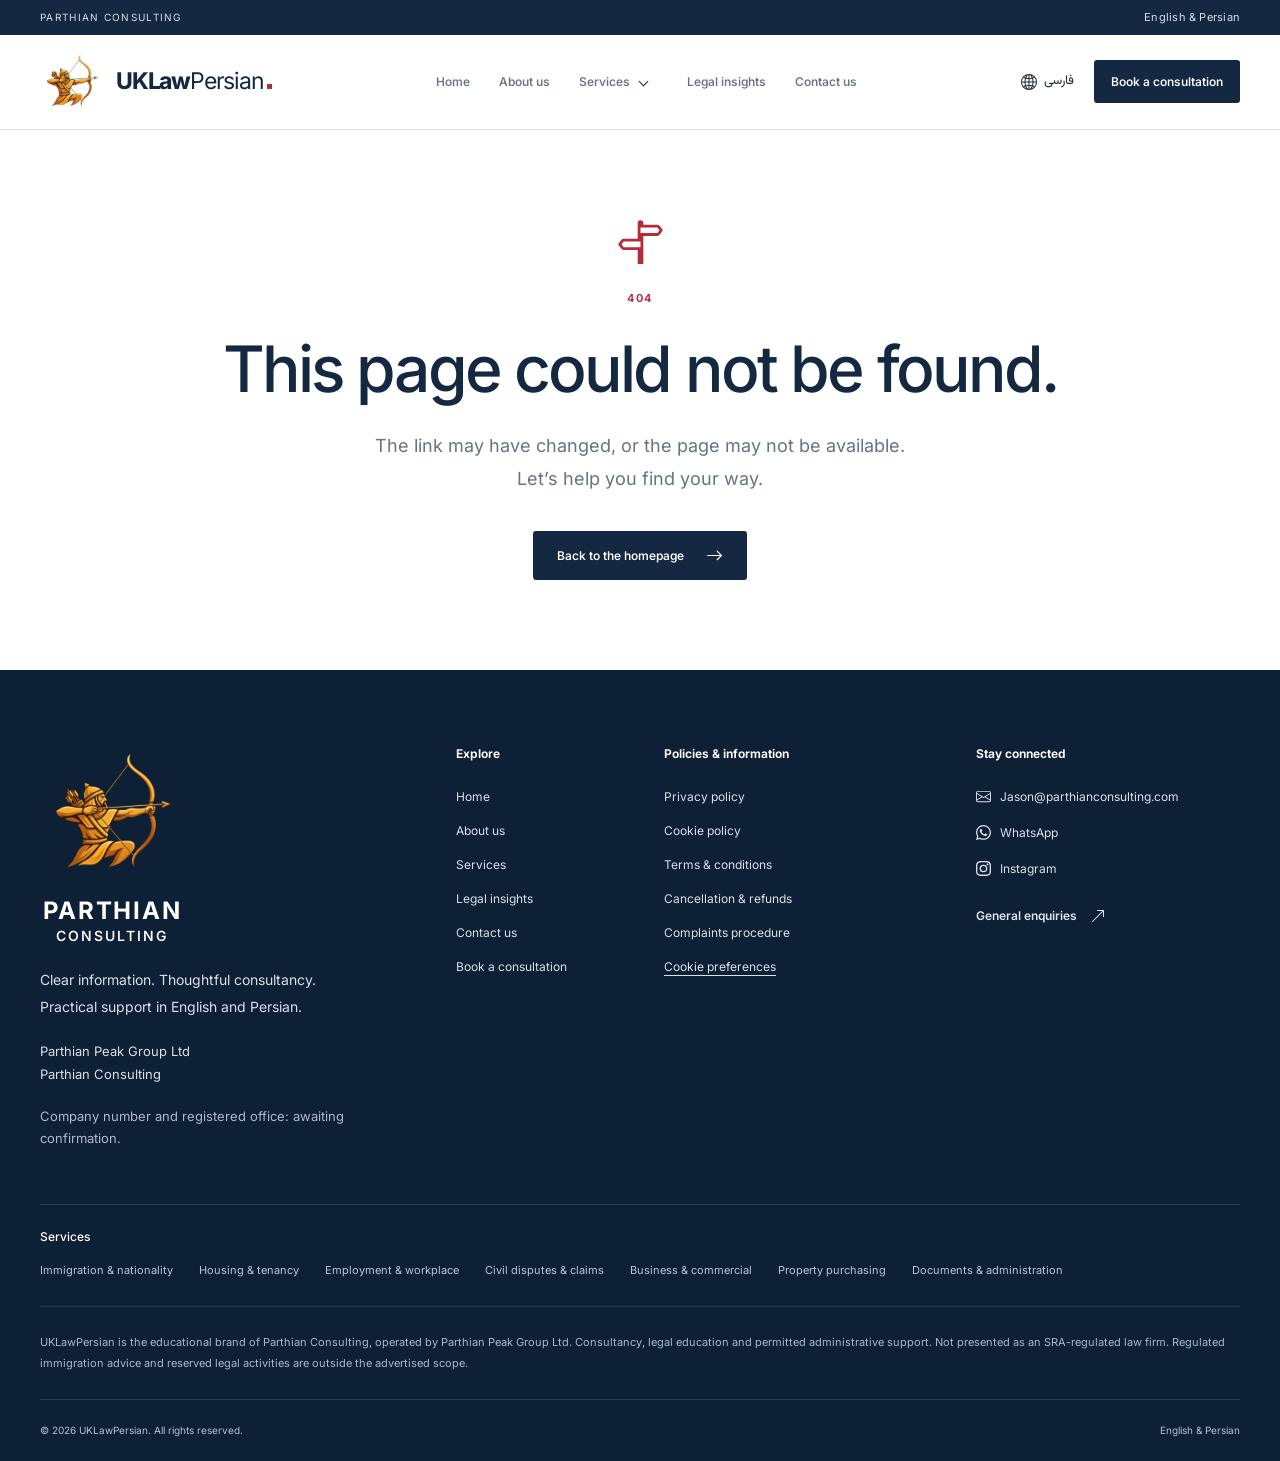
<file: pages/about.html>
<!doctype html>
<html lang="en" dir="ltr">
  <head>
    <meta charset="utf-8" />
    <meta name="viewport" content="width=device-width, initial-scale=1" />
    <meta name="theme-color" content="#142841" />
    <meta
      name="description"
      content="Clear information and thoughtful consultancy in English and Persian. UKLawPersian and Parthian Consulting, operated by Parthian Peak Group Ltd."
    />
    <meta name="robots" content="noindex, nofollow" />
    <meta name="robots" content="noindex, nofollow">
  <title>About us | UKLawPersian</title>
    <link rel="icon" type="image/png" sizes="64x64" href="/favicon.png" />
    <script src="/src/js/boot.js"></script>
    <link rel="stylesheet" href="/src/css/variables.css" />
    <link rel="stylesheet" href="/src/css/global.css" />
    <link rel="stylesheet" href="/src/css/layout.css" />
    <link rel="stylesheet" href="/src/css/components.css" />
    <link rel="stylesheet" href="/src/css/forms.css" />
    <link rel="stylesheet" href="/src/css/responsive.css" />
    <link rel="stylesheet" href="/src/css/rtl.css" />
    <script defer src="/src/js/page-loader.js"></script>
    <script type="module" src="/src/js/main.js"></script>
  </head>
  <body data-page="about">
    <a class="skip-link" href="#main-content" hidden>Skip to content</a>
    <header id="site-header"></header>
    <main id="main-content" tabindex="-1">
      <noscript>
        <section class="page-fallback">
          <h1>UKLawPersian</h1>
          <p>Please enable JavaScript to explore our services and consultation options.</p>
          <p lang="fa" dir="rtl">
            برای مشاهده خدمات و گزینه‌های مشاوره، لطفاً جاوااسکریپت مرورگر را فعال کنید.
          </p>
        </section>
      </noscript>
    </main>
    <footer id="site-footer" class="site-footer"></footer>
    <div id="cookie-root"></div>
  </body>
</html>
</file>
<file: src/css/variables.css>
@font-face {
  font-family: Inter;
  src: url('../assets/fonts/inter-latin.woff2') format('woff2');
  font-weight: 100 900;
  font-style: normal;
  font-display: swap;
}

@font-face {
  font-family: Vazirmatn;
  src: url('../assets/fonts/vazirmatn-arabic.woff2') format('woff2');
  font-weight: 100 900;
  font-style: normal;
  font-display: swap;
  unicode-range: U+0600-06FF,U+0750-077F,U+08A0-08FF,U+200C-200E,U+202A-202E,U+FB50-FDFF,U+FE70-FEFF;
}

@font-face {
  font-family: Vazirmatn;
  src: url('../assets/fonts/vazirmatn-latin.woff2') format('woff2');
  font-weight: 100 900;
  font-style: normal;
  font-display: swap;
  unicode-range: U+0000-00FF,U+0131,U+0152-0153,U+02BB-02BC,U+02C6,U+02DA,U+02DC,U+2000-206F,U+20AC,U+2122,U+2191,U+2193,U+2212,U+2215,U+FEFF,U+FFFD;
}

:root {
  --navy: #142841;
  --navy-deep: #0e2035;
  --navy-light: #263e59;
  --white: #fff;
  --accent: #b52c39;
  --soft: #f4f6f8;
  --text: #202a35;
  --muted: #677384;
  --border: #dde3e9;
  --warm: #f9f9f7;
  --font: Inter,Arial,sans-serif;
  --font-fa: Vazirmatn,Tahoma,sans-serif;
  --radius: 3px;
  --ease: 180ms ease;
  --motion-out: cubic-bezier(.2, .68, .25, 1);
  --section: 104px;
  --bs-body-color: var(--text);
  --bs-body-font-family: var(--font);
  --bs-border-color: var(--border);
}
</file>
<file: src/css/global.css>
* {
  box-sizing: border-box;
}

html {
  scroll-behavior: smooth;
  scroll-padding-top: 112px;
}

body {
  margin: 0;
  font-family: var(--font);
  color: var(--text);
  background: var(--white);
  font-size: 15px;
  line-height: 1.75;
  -webkit-font-smoothing: antialiased;
}

body.menu-open {
  overflow: hidden;
}

h1,h2,h3,h4 {
  font-family: inherit;
  color: var(--navy);
  font-weight: 500;
  line-height: 1.18;
  letter-spacing: -.045em;
  margin: 0 0 24px;
}

h1 {
  font-size: clamp(40px,5vw,64px);
}

h2 {
  font-size: clamp(30px,3.3vw,42px);
}

h3 {
  font-size: 22px;
  letter-spacing: -.025em;
  line-height: 1.4;
}

p {
  margin: 0 0 20px;
}

a {
  color: inherit;
  text-decoration: none;
}

a:hover {
  color: var(--accent);
}

button,input,select,textarea {
  font: inherit;
}

button,a,input,textarea,select,summary {
  -webkit-tap-highlight-color: transparent;
}

button {
  cursor: pointer;
}

button:disabled {
  cursor: not-allowed;
  opacity: .65;
}

img {
  max-width: 100%;
  height: auto;
  display: block;
}

svg {
  flex: none;
  vertical-align: middle;
}

button .icon,a .icon {
  pointer-events: none;
}

.icon {
  width: 20px;
  height: 20px;
  fill: currentColor;
  display: inline-block;
  flex-shrink: 0;
}

::selection {
  color: white;
  background: var(--navy);
}

:focus-visible {
  outline: 3px solid var(--accent);
  outline-offset: 5px;
  border-radius: 2px;
}

input:focus-visible,select:focus-visible,textarea:focus-visible {
  outline-offset: 2px;
}

a,button {
  touch-action: manipulation;
}

[hidden] {
  display: none!important;
}

.muted {
  color: var(--muted);
}

.small,small {
  font-size: 13px;
  line-height: 1.7;
}

.lead {
  font-size: 18px;
  line-height: 1.8;
  font-weight: 400;
  color: var(--muted);
}

.body-large {
  font-size: 18px;
  line-height: 1.9;
  color: var(--muted);
}

.eyebrow {
  color: var(--accent);
  font-size: 11px;
  letter-spacing: .15em;
  font-weight: 650;
  text-transform: uppercase;
  margin-bottom: 22px;
  line-height: 1.8;
}

.soft-section {
  background: var(--soft);
}

.stack {
  display: flex;
  flex-direction: column;
  gap: 24px;
}

.skip-link {
  position: fixed;
  top: -100px;
  inset-inline-start: 20px;
  z-index: 2000;
  padding: 12px 20px;
  background: var(--white);
  color: var(--navy);
  box-shadow: 0 0 0 2px var(--navy);
}

.skip-link:focus {
  top: 15px;
}

html[data-page-loading] body {
  background: var(--warm);
}

.page-fallback {
  padding: 60px 24px;
  max-width: 850px;
  margin: auto;
}

.visually-hidden:not(:focus):not(:active) {
  position: absolute!important;
  width: 1px!important;
  height: 1px!important;
  padding: 0!important;
  overflow: hidden!important;
  clip: rect(0,0,0,0)!important;
  white-space: nowrap!important;
  border: 0!important;
}
</file>
<file: src/css/layout.css>
.container {
  --container-gutter: 48px;
  --bs-gutter-x: var(--container-gutter);
  max-width: 1248px;
}

.row.g-5 {
  --bs-gutter-x: min(3rem, var(--container-gutter, 48px));
}

.section {
  padding-block: var(--section);
}

.narrow {
  max-width: 950px;
}

.reading-column {
  max-width: 780px;
}

.section-heading {
  display: flex;
  justify-content: space-between;
  align-items: flex-end;
  gap: 48px;
  margin-bottom: 44px;
}

.section-heading h2 {
  margin-bottom: 0;
}

.section-heading p:not(.eyebrow) {
  max-width: 360px;
  color: var(--muted);
  margin-bottom: 4px;
}

.section-heading h2 + p {
  margin-top: 20px;
  max-width: 500px;
}

.section-heading > .text-link {
  white-space: nowrap;
  margin-bottom: 6px;
}

.brand-strip {
  background: var(--navy);
  color: #d5dfe9;
  font-size: 10px;
  letter-spacing: 0.13em;
  line-height: 1.5;
}

.brand-strip > .container {
  display: flex;
  justify-content: space-between;
  align-items: center;
  padding-block: 9px;
}

.brand-strip span:last-child {
  letter-spacing: 0.02em;
  font-size: 11px;
}

.site-header {
  background: rgba(255, 255, 255, 0.98);
  border-bottom: 1px solid var(--border);
  position: sticky;
  top: 0;
  z-index: 100;
}

.header-inner {
  height: 94px;
  display: flex;
  align-items: center;
  justify-content: space-between;
  gap: 30px;
}

.brand {
  display: flex;
  align-items: center;
  gap: 12px;
  color: var(--navy);
}

.brand:hover {
  color: var(--navy);
}

.brand-emblem {
  width: 64px;
  height: 64px;
  flex-shrink: 0;
}

.wordmark {
  font-size: 23px;
  font-weight: 750;
  letter-spacing: -1.2px;
  line-height: 1.2;
  display: block;
  white-space: nowrap;
}

.wordmark > span:not(.brand-dot) {
  font-weight: 400;
}

.brand-dot {
  display: inline-block;
  width: 5px;
  height: 5px;
  background: var(--accent);
  margin-inline-start: 3px;
}

.desktop-nav {
  display: flex;
  align-items: center;
  gap: 29px;
}

.desktop-nav > a,
.desktop-nav .services-dropdown-row > a {
  font-size: 12px;
  font-weight: 550;
  position: relative;
  padding-block: 34px;
  color: var(--muted);
  white-space: nowrap;
}

.desktop-nav > a:after,
.desktop-nav .services-dropdown-row > a:after {
  content: "";
  position: absolute;
  bottom: 22px;
  inset-inline-start: 0;
  width: 0;
  height: 2px;
  background: var(--accent);
  transition: width var(--ease);
}

.desktop-nav :is(a:hover, a[aria-current]) {
  color: var(--navy);
}

.desktop-nav > a:is(:hover, [aria-current]):after,
.desktop-nav
  .services-dropdown:is(:hover, :focus-within)
  .services-dropdown-row
  > a:after,
.desktop-nav .services-dropdown-row > a[aria-current]:after {
  width: 20px;
}

.desktop-nav .services-dropdown {
  position: relative;
}

.services-dropdown-row {
  display: flex;
  align-items: center;
}

.services-toggle {
  display: grid;
  place-items: center;
  width: 28px;
  height: 44px;
  border: 0;
  background: transparent;
  color: var(--navy);
}

.services-toggle::after {
  content: "";
  width: 7px;
  height: 7px;
  border: solid currentColor;
  border-width: 0 1.5px 1.5px 0;
  transform: rotate(45deg);
  transition: transform var(--ease);
}

.services-toggle[aria-expanded="true"]::after {
  transform: rotate(225deg);
}

.service-links {
  list-style: none;
  padding: 8px;
  margin: 0;
}

.desktop-nav .service-links {
  position: absolute;
  inset-block-start: 100%;
  inset-inline-start: -12px;
  width: 280px;
  max-height: calc(100dvh - 130px);
  overflow-y: auto;
  background: var(--white);
  border: 1px solid var(--border);
  border-block-start: 2px solid var(--accent);
  border-radius: var(--radius);
  box-shadow: 0 12px 30px #14284120;
}

.service-links a {
  display: flex;
  align-items: center;
  gap: 12px;
  padding: 10px 12px;
  font-size: 14px;
  line-height: 1.5;
  color: var(--navy);
}

.service-links a:is(:hover, :focus-visible, [aria-current]) {
  background: var(--soft);
}

.service-links .icon {
  width: 17px;
  height: 17px;
  flex-shrink: 0;
  color: var(--accent);
}

.header-actions {
  display: flex;
  align-items: center;
  gap: 20px;
}

.header-booking {
  font-size: 12px !important;
  min-height: 43px !important;
  padding: 10px 16px !important;
}

.language-switch {
  display: inline-flex;
  align-items: center;
  justify-content: center;
  gap: 7px;
  font-size: 13px;
  min-height: 44px;
  min-width: 44px;
}

.language-switch[lang="fa"] {
  font-family: var(--font-fa);
}

.language-switch > .icon {
  width: 16px;
  height: 16px;
}

.mobile-menu-toggle {
  display: none !important;
}

.hero {
  padding-block: 52px 60px;
  background: var(--warm);
  overflow: hidden;
}

.hero-grid {
  display: grid;
  grid-template-columns: 1.15fr 1fr;
  gap: 60px;
  align-items: center;
}

.hero-copy {
  padding-block: 34px;
}

.hero-copy > .eyebrow {
  font-size: 10px;
  display: flex;
  align-items: center;
  gap: 13px;
  letter-spacing: 0.1em;
}

.accent-line {
  width: 25px;
  height: 2px;
  display: inline-block;
  background: var(--accent);
}

.hero h1 {
  font-size: clamp(44px, 4.5vw, 62px);
  line-height: 1.16;
  letter-spacing: -0.055em;
  margin-bottom: 28px;
}

.hero-intro {
  font-size: 17px;
  line-height: 1.9;
  max-width: 440px;
  color: var(--muted);
}

.hero-actions {
  display: flex;
  align-items: center;
  gap: 26px;
  flex-wrap: wrap;
  margin-top: 33px;
}

.hero-secondary {
  font-size: 12px;
  font-weight: 600;
  display: inline-flex;
  align-items: center;
  gap: 9px;
  min-height: 44px;
}

.hero-secondary .icon {
  width: 16px;
  height: 16px;
}

.hero-detail {
  display: flex;
  align-items: center;
  gap: 10px;
  color: var(--muted);
  font-size: 10px;
  margin-top: 36px;
}

.hero-detail > .icon {
  width: 16px;
  height: 16px;
  color: var(--navy);
}

.detail-divider {
  height: 13px;
  width: 1px;
  background: #bfc6ce;
  margin-inline: 4px;
}

.hero-visual {
  height: 525px;
  position: relative;
  margin-inline-start: 8px;
}

.hero-photo {
  width: 100%;
  height: 100%;
  object-fit: cover;
  object-position: 50% 50%;
  border-radius: 2px;
}

.hero-visual:after {
  content: "";
  position: absolute;
  inset: 0;
  background: linear-gradient(transparent 65%, rgba(14, 32, 53, 0.68));
  pointer-events: none;
}

.hero-photo-caption {
  position: absolute;
  bottom: 27px;
  inset-inline-start: 25px;
  z-index: 1;
  color: white;
  font-size: 11px;
  letter-spacing: 0.02em;
}

.hero-floating-card {
  position: absolute;
  inset-inline-start: -36px;
  bottom: 75px;
  display: flex;
  align-items: center;
  gap: 16px;
  background: white;
  z-index: 2;
  padding: 21px 22px;
  box-shadow: 0 8px 35px #10263b12;
  max-width: calc(100% + 14px);
  border-inline-start: 3px solid var(--accent);
}

.hero-floating-card strong {
  display: block;
  font-size: 12px;
  line-height: 1.5;
  font-weight: 650;
}

.hero-floating-card small {
  font-size: 10px;
  color: var(--muted);
  display: block;
  margin-top: 3px;
}

.hero-floating-card > .icon {
  width: 16px;
  height: 16px;
  margin-inline-start: 10px;
}

.floating-icon {
  background: var(--soft);
  color: var(--navy);
  height: 41px;
  width: 41px;
  display: grid;
  place-items: center;
}

.hero-decoration {
  position: absolute;
  width: 72px;
  height: 72px;
  border-top: 2px solid var(--accent);
  border-inline-end: 2px solid var(--accent);
  top: -13px;
  inset-inline-end: -13px;
  z-index: 2;
}

.assurance-strip {
  border-block: 1px solid var(--border);
}

.assurance-strip > .container {
  display: flex;
  align-items: center;
  justify-content: space-around;
  padding-block: 24px;
  gap: 24px;
}

.assurance-strip > .container > div {
  display: flex;
  align-items: center;
  gap: 12px;
  font-size: 12px;
  font-weight: 500;
  color: var(--navy);
}

.assurance-strip .icon {
  width: 18px;
  height: 18px;
  color: var(--muted);
}

.trust-section {
  padding-block: 94px;
}

.services-section {
  background: var(--soft);
}

.service-grid {
  display: grid;
  grid-template-columns: repeat(4, 1fr);
  gap: 1px;
  background: var(--border);
  border: 1px solid var(--border);
}

.service-grid .service-card {
  border: 0;
}

.service-overview {
  background: var(--navy);
  padding: 32px;
  display: flex;
  flex-direction: column;
  justify-content: center;
  color: white;
}

.service-overview .eyebrow {
  color: #d5dee7;
  margin-bottom: 20px;
  font-size: 10px;
}

.service-overview > p {
  font-size: 24px;
  line-height: 1.5;
  letter-spacing: -0.03em;
}

.service-overview .text-link {
  color: white;
  font-size: 12px;
  margin-top: auto;
}

.steps-row {
  margin-top: 36px;
}

.step {
  padding-inline-end: 28px;
  position: relative;
}

.step-number {
  font-size: 13px;
  font-weight: 500;
  color: var(--accent);
  display: block;
  margin-bottom: 24px;
  padding-bottom: 18px;
  border-bottom: 1px solid var(--border);
}

.step h3 {
  font-size: 17px;
  margin-bottom: 12px;
}

.step p {
  font-size: 13px;
  color: var(--muted);
  line-height: 1.9;
  margin-bottom: 0;
}

.pricing-section {
  background: var(--soft);
}

.pricing-intro > p:not(.eyebrow) {
  color: var(--muted);
  max-width: 290px;
}

.about-image {
  position: relative;
  max-height: 480px;
  overflow: hidden;
}

.about-image > img {
  width: 100%;
  height: 460px;
  object-fit: cover;
}

.about-image > span {
  position: absolute;
  bottom: 28px;
  inset-inline-start: 28px;
  background: var(--navy);
  color: white;
  font-size: 14px;
  letter-spacing: 0.19em;
  line-height: 1.7;
  padding: 23px;
}

.profile-note {
  display: flex;
  align-items: center;
  gap: 12px;
  font-size: 12px;
  color: var(--muted);
  border-block: 1px solid var(--border);
  padding-block: 18px;
  margin-block: 30px;
}

.insights-section {
  background: var(--warm);
}

.cta-section {
  padding-block: 10px 80px;
}

.cta-panel {
  padding: 64px 60px;
  background: var(--navy);
  display: flex;
  align-items: center;
  justify-content: space-between;
  gap: 40px;
  position: relative;
  border-inline-start: 4px solid var(--accent);
}

.cta-panel h2 {
  color: white;
  font-size: 36px;
}

.cta-panel .eyebrow {
  color: #c7d2df;
  font-size: 10px;
}

.cta-panel p:not(.eyebrow) {
  color: #c3cedb;
  font-size: 14px;
  max-width: 480px;
  margin-bottom: 0;
}

.cta-actions {
  display: flex;
  flex-direction: column;
  align-items: center;
  gap: 22px;
  flex-shrink: 0;
}

.cta-actions > a:last-child {
  color: #d8e1ea;
  font-size: 12px;
  display: flex;
  align-items: center;
  gap: 12px;
}

.cta-actions > a:last-child > .icon {
  width: 15px;
  height: 15px;
}

.site-footer:empty {
  padding: 0;
}

.site-footer {
  background: var(--navy-deep);
  color: #d9e0e9;
  padding-top: 72px;
}

.footer-brand {
  width: fit-content;
  flex-direction: column;
}

.footer-brand .brand-emblem {
  width: 144px;
  height: auto;
}

.footer-brand-name {
  color: var(--white);
  font-family: var(--font);
  font-size: 24px;
  font-weight: 700;
  line-height: 1.1;
  letter-spacing: .07em;
  text-align: center;
  text-transform: uppercase;
}

.footer-brand-name>span {
  display: block;
  margin-top: 4px;
  font-size: 14px;
  font-weight: 550;
  letter-spacing: .14em;
}

.footer-intro {
  font-size: 14px;
  max-width: 280px;
  margin-top: 24px;
  line-height: 1.9;
}

.footer-main h2 {
  font-size: 12px;
  color: white;
  font-weight: 650;
  letter-spacing: 0;
  margin-block: 5px 25px;
}

.footer-main ul {
  list-style: none;
  padding: 0;
  margin: 0;
}

.footer-main li {
  margin-bottom: 13px;
  font-size: 12px;
}

.footer-main a:hover {
  color: white;
  text-decoration: underline;
  text-underline-offset: 5px;
}

.footer-muted {
  color: #adbaca;
}

.footer-contact {
  display: flex;
  gap: 9px;
  align-items: center;
  font-size: 12px;
  margin-bottom: 15px;
  overflow-wrap: anywhere;
}

.footer-contact .icon {
  width: 15px;
  height: 15px;
}

.footer-disclosure {
  border-top: 1px solid #ffffff20;
  margin-top: 44px;
  padding-block: 25px;
  font-size: 11px;
  line-height: 1.9;
  color: #aab8c9;
}

.footer-bottom {
  border-top: 1px solid #ffffff20;
  display: flex;
  justify-content: space-between;
  gap: 20px;
  font-size: 10px;
  padding-block: 22px;
  color: #b6c3d3;
}

.footer-bottom p {
  margin: 0;
}

.footer-preferences {
  border: 0;
  padding: 0;
  background: none;
  color: inherit;
  text-align: start;
  text-decoration: underline;
  text-underline-offset: 4px;
}

.page-intro {
  padding-block: 78px 66px;
  background: var(--soft);
  border-bottom: 1px solid var(--border);
}

.page-intro h1 {
  max-width: 900px;
}

.page-intro .lead {
  max-width: 730px;
  margin-bottom: 0;
}

.page-intro .eyebrow {
  margin-bottom: 22px;
}

.page-intro p:last-child {
  margin-bottom: 0;
}

.article-intro {
  text-align: center;
}

.article-intro .lead {
  margin-inline: auto;
}

.article-intro h1 {
  font-size: clamp(38px, 4.5vw, 56px);
}

.article-cover {
  margin-top: 50px;
  max-width: 1100px;
}

.article-cover img {
  width: 100%;
  height: 460px;
  object-fit: cover;
}

.article-byline {
  display: flex;
  flex-wrap: wrap;
  justify-content: center;
  gap: 10px 24px;
  color: var(--muted);
  font-size: 12px;
  margin-top: 28px;
}

.prose-section {
  margin-block: 42px;
  scroll-margin-top: 120px;
}

.prose-section h2 {
  font-size: 27px;
  line-height: 1.4;
  letter-spacing: -0.025em;
}

.prose-section p {
  font-size: 16px;
  line-height: 1.95;
  color: #465367;
}

.article-disclaimer {
  border-inline-start: 3px solid var(--accent);
  padding: 20px 25px;
  background: var(--soft);
  font-size: 13px;
  line-height: 1.9;
  margin-top: 45px;
}

.policy-toc {
  position: sticky;
  top: 130px;
}

.policy-toc h2 {
  font-size: 17px;
  letter-spacing: 0;
}

.policy-toc a {
  display: block;
  font-size: 13px;
  padding-block: 12px;
  border-bottom: 1px solid var(--border);
}

.policy-contact {
  border-top: 1px solid var(--border);
  padding-top: 30px;
  font-size: 14px;
}

.instagram-page {
  background: var(--warm);
  padding-block: 60px 80px;
}

.instagram-page > .container {
  max-width: 980px;
}

.instagram-intro {
  text-align: center;
  max-width: 700px;
  margin: auto auto 44px;
}

.instagram-intro h1 {
  font-size: clamp(38px, 5vw, 54px);
}

.instagram-mark {
  display: grid;
  place-items: center;
  background: var(--navy);
  color: white;
  width: 55px;
  height: 55px;
  margin: 0 auto 25px;
  border-radius: 12px;
}

.instagram-mark .icon {
  width: 25px;
  height: 25px;
}

.instagram-trust {
  font-size: 13px;
  color: var(--muted);
  display: flex;
  align-items: center;
  justify-content: center;
  gap: 10px;
}

.instagram-contact {
  text-align: center;
  border-bottom: 1px solid var(--border);
  padding-block: 25px 45px;
}

.instagram-services,
.instagram-guides {
  padding-top: 50px;
}

.instagram-services h2,
.instagram-guides h2 {
  font-size: 26px;
}

.service-chips {
  display: flex;
  flex-wrap: wrap;
  gap: 10px;
}

.service-chips > a {
  border: 1px solid var(--border);
  background: white;
  display: flex;
  align-items: center;
  gap: 9px;
  padding: 11px 16px;
  font-size: 12px;
}

.service-chips .icon {
  width: 16px;
  height: 16px;
}

.guide-link {
  display: flex;
  justify-content: space-between;
  gap: 20px;
  padding-block: 22px;
  border-bottom: 1px solid var(--border);
  font-size: 15px;
}

.not-found {
  text-align: center;
  min-height: 60vh;
  display: grid;
  align-content: center;
  padding-block: 70px;
}

.not-found > .icon {
  width: 45px;
  height: 45px;
  color: var(--accent);
  margin: 0 auto 25px;
}

.not-found p {
  max-width: 570px;
  margin-inline: auto;
}

.not-found .button {
  margin-top: 16px;
}

.preview-note {
  border-bottom: 1px solid var(--border);
  text-align: center;
  font-size: 10px;
  color: var(--muted);
  padding: 7px 20px;
  background: var(--soft);
}

.site-footer .footer-contact.text-link {
  color: #dae4ef;
}

@media (prefers-reduced-motion: no-preference) {
  [data-ready] .hero-copy,
  [data-ready] .page-intro > .container,
  [data-ready] .instagram-intro,
  [data-ready] .not-found {
    animation: page-arrive 380ms var(--motion-out) both;
  }

  [data-ready] .hero-visual {
    animation: hero-arrive 500ms var(--motion-out) both;
  }

  .motion-reveal {
    animation: card-arrive 420ms var(--motion-out);
  }
}

@keyframes page-arrive {
  from {
    opacity: 0.64;
    transform: translateY(9px);
  }
  to {
    opacity: 1;
    transform: none;
  }
}

@keyframes hero-arrive {
  from {
    opacity: 0.62;
    transform: translateY(13px);
  }
  to {
    opacity: 1;
    transform: none;
  }
}

@keyframes card-arrive {
  from {
    opacity: 0.74;
    transform: translateY(8px);
  }
  to {
    opacity: 1;
    transform: none;
  }
}
</file>
<file: src/css/components.css>
.button,
.button-lines {
  --button-hover-delay: 0.25s;
}

.button {
  --fill-origin: 200%;
  --fill-height: 0.2em;
  --fill-delay: 0s;
  --sweep-delay: 0.3s;
  display: inline-flex;
  align-items: center;
  justify-content: center;
  gap: 22px;
  min-height: 49px;
  padding: 13px 23px;
  border: 1px solid transparent;
  border-radius: var(--radius);
  font-size: 12px;
  line-height: 1.5;
  font-weight: 550;
  text-decoration: none;
  background-image: linear-gradient(var(--accent) 0 0);
  background-repeat: no-repeat;
  background-size: 200% var(--fill-height);
  background-position: var(--fill-position, var(--fill-origin)) bottom;
  transition:
    background-position 0.3s ease var(--sweep-delay),
    background-size 0.3s ease var(--fill-delay),
    color 0.15s step-end var(--fill-delay),
    transform var(--ease);
}

.button .icon {
  width: 17px;
  height: 17px;
}

.button-primary {
  background-color: var(--navy);
  color: var(--white);
}

.button-primary:hover {
  color: var(--white);
}

.button-secondary {
  border-color: #cad2dc;
  background-color: transparent;
  color: var(--navy);
}

.button-light {
  background-color: var(--white);
  color: var(--navy);
}

.button-secondary:hover,
.button-light:hover {
  color: var(--navy);
}

.button:dir(rtl) {
  --fill-origin: -100%;
}

/* Sweep along the bottom edge first, then raise the fill. Reverse on exit. */
.button:focus-visible:not(:disabled) {
  --fill-position: 50%;
  --fill-height: 100%;
  --sweep-delay: 0s;
  --fill-delay: 0.3s;
}

.button:not(.button-lines):focus-visible:not(:disabled) {
  color: var(--white);
}

@media (hover: hover) {
  .button:hover:not(:disabled):not(:focus-visible) {
    --fill-position: 50%;
    --fill-height: 100%;
    --sweep-delay: var(--button-hover-delay);
    --fill-delay: calc(var(--sweep-delay) + 0.3s);
  }

  .button:not(.button-lines):hover:not(:disabled) {
    color: var(--white);
  }
}

.button-lines {
  --line-start: left;
  --line-end: right;
  position: relative;
  background-image: none;
}

.button-lines:dir(rtl) {
  --line-start: right;
  --line-end: left;
}

.button-lines::before,
.button-lines::after {
  content: "";
  position: absolute;
  inset-inline: 0;
  height: 2px;
  background: var(--accent);
  transform: scaleX(var(--line-scale, 0));
  transition: transform 0.4s ease-out var(--line-delay, 0s);
  pointer-events: none;
}

.button-lines::before {
  inset-block-start: 0;
  transform-origin: var(--line-start);
}

.button-lines::after {
  inset-block-end: 0;
  transform-origin: var(--line-end);
}

.button-lines:focus-visible {
  --line-scale: 1;
}

@media (hover: hover) {
  .button-lines:hover:not(:focus-visible) {
    --line-scale: 1;
    --line-delay: var(--button-hover-delay);
  }
}

.text-link {
  font-size: 12px;
  font-weight: 600;
  color: var(--navy);
  display: inline-flex;
  align-items: center;
  gap: 13px;
  line-height: 1.6;
  min-height: 44px;
}

.text-link .icon {
  width: 16px;
  height: 16px;
  transition: transform var(--ease);
}

.text-link:hover .icon {
  transform: translateX(3px);
}

.icon-button {
  display: inline-grid;
  place-items: center;
  width: 44px;
  height: 44px;
  background: none;
  border: 1px solid var(--border);
  color: var(--navy);
  border-radius: var(--radius);
}

.icon-button .icon {
  width: 23px;
  height: 23px;
}

.mobile-menu {
  --menu-entry-offset: 20px;
  position: fixed;
  inset: 0 0 0 auto;
  width: min(88vw, 390px);
  max-width: none;
  height: 100dvh;
  max-height: none;
  border: 0;
  padding: 28px;
  background: white;
  margin: 0;
  box-shadow: -10px 0 40px #14284120;
  color: var(--navy);
}

.mobile-menu[open] {
  display: flex;
  flex-direction: column;
  animation: menu-enter 240ms var(--motion-out);
}

.mobile-menu::backdrop {
  background: #0e20358c;
}

.mobile-menu-top {
  display: flex;
  align-items: center;
  justify-content: space-between;
  gap: 20px;
  margin-bottom: 42px;
}

.mobile-menu nav {
  display: flex;
  flex-direction: column;
}

.mobile-menu nav > a,
.mobile-menu .services-dropdown-row {
  padding-block: 17px;
  border-bottom: 1px solid var(--border);
  font-size: 18px;
  display: flex;
  justify-content: space-between;
  align-items: center;
  gap: 20px;
}

.mobile-menu .services-dropdown-row {
  padding-block: 0;
}

.mobile-menu .services-dropdown-row > a {
  flex: 1;
  padding-block: 17px;
}

.mobile-menu .services-toggle {
  width: 44px;
}

.mobile-menu .service-links {
  border-bottom: 1px solid var(--border);
}

.mobile-menu nav > a .icon {
  width: 17px;
  height: 17px;
}

.mobile-menu-bottom {
  display: flex;
  flex-direction: column;
  gap: 15px;
  margin-top: 30px;
}

.mobile-menu-bottom .language-switch {
  align-self: flex-start;
}

.mobile-menu > .small {
  margin-top: auto;
  padding-top: 25px;
}

.service-card {
  display: flex;
  flex-direction: column;
  position: relative;
  border: 1px solid var(--border);
  background: white;
  padding: 30px;
  min-height: 290px;
  height: 100%;
  transition:
    background var(--ease),
    box-shadow var(--ease);
  color: var(--navy);
}

.service-card:hover {
  background: #fafdff;
  color: var(--navy);
  box-shadow: inset 0 3px var(--accent);
}

.service-card-top {
  position: relative;
  margin-bottom: 24px;
}

.service-card-photo {
  display: block;
  width: 100%;
  height: auto;
  aspect-ratio: 16 / 9;
  object-fit: cover;
}

.service-icon {
  position: absolute;
  inset-inline-start: 0;
  bottom: 0;
  padding: 8px;
  background: white;
  color: var(--navy);
  display: flex;
}

.service-icon .icon {
  width: 25px;
  height: 25px;
  stroke-width: 0;
}

.service-number {
  font-size: 10px;
  letter-spacing: 0.08em;
  color: #8b96a5;
}

.service-card h3 {
  font-size: 18px;
  line-height: 1.45;
  margin-bottom: 13px;
  max-width: 220px;
}

.service-card p {
  font-size: 12px;
  line-height: 1.85;
  color: var(--muted);
  margin-bottom: 28px;
}

.card-arrow {
  margin-top: auto;
  display: flex;
  justify-content: flex-end;
}

.card-arrow > .icon {
  width: 18px;
  height: 18px;
  color: var(--navy);
}

.price-card {
  padding: 33px;
  background: white;
  border: 1px solid var(--border);
  height: 100%;
  border-radius: var(--radius);
}

.price-card-top {
  display: flex;
  align-items: center;
  margin-bottom: 26px;
  gap: 12px;
}

.price-card-top .small {
  color: var(--muted);
  font-size: 11px;
}

.icon-box {
  width: 44px;
  height: 44px;
  display: inline-grid;
  place-items: center;
  background: var(--soft);
  color: var(--navy);
  flex-shrink: 0;
}

.price-card h3 {
  font-size: 19px;
  margin-bottom: 20px;
}

.price {
  font-size: 56px;
  line-height: 1.1;
  color: var(--navy);
  letter-spacing: -0.07em;
  font-weight: 500;
  margin-bottom: 24px;
  text-align: start;
  direction: ltr;
  display: block;
  width: fit-content;
}

article.price-card {
  display: flex;
  flex-direction: column;
  text-align: start;
}

article.price-card > .price {
  display: inline-flex;
  align-items: baseline;
  align-self: flex-start;
  gap: 3px;
}

.price > span {
  font-size: 32px;
  letter-spacing: normal;
  font-weight: 400;
}

.price-card > p {
  font-size: 13px;
  color: var(--muted);
  line-height: 1.85;
}

.price-card > .check-list {
  margin-block: 8px 24px;
}

.price-card > .check-list > li:last-child {
  margin-bottom: 0;
}

.price-card > .check-list .icon {
  flex-shrink: 0;
}

.price-card > .button {
  width: 100%;
  margin-top: auto;
}

.price-card-featured {
  background: var(--navy);
  border-color: var(--navy);
  color: white;
}

.price-card-featured h3,
.price-card-featured .price {
  color: white;
}

.price-card-featured .icon-box {
  background: #ffffff12;
  color: white;
}

.price-card-featured > p,
.price-card-featured .price-card-top .small {
  color: #c4d0df;
}

.check-list {
  padding: 0;
  margin: 22px 0 0;
  list-style: none;
}

.check-list > li {
  display: flex;
  align-items: flex-start;
  gap: 10px;
  margin-bottom: 11px;
  font-size: 12px;
  line-height: 1.8;
}

.check-list .icon {
  width: 17px;
  height: 17px;
  margin-top: 2px;
}

.pricing-footnote {
  font-size: 10px;
  color: var(--muted);
  display: flex;
  gap: 8px;
  margin: 20px 0 0;
  line-height: 1.9;
}

.pricing-footnote > .icon {
  width: 14px;
  height: 14px;
  margin-top: 2px;
}

.article-card {
  height: 100%;
  display: flex;
  flex-direction: column;
}

.article-image-link {
  display: block;
  overflow: hidden;
  background: var(--soft);
}

.article-image-link > img {
  width: 100%;
  height: 228px;
  object-fit: cover;
  transition: transform 350ms ease;
}

.article-card:hover img {
  transform: scale(1.025);
}

.article-card-body {
  padding-top: 21px;
  display: flex;
  flex-direction: column;
  flex: 1;
}

.article-meta {
  display: flex;
  justify-content: space-between;
  gap: 10px;
  color: var(--muted);
  font-size: 9px;
  margin-bottom: 14px;
}

.article-meta > span {
  color: var(--accent);
  font-weight: 600;
}

.article-card h3 {
  font-size: 21px;
  line-height: 1.4;
  margin-bottom: 12px;
}

.article-card-body > p {
  font-size: 13px;
  line-height: 1.8;
  color: var(--muted);
  margin-bottom: 17px;
}

.article-card .text-link {
  align-self: flex-start;
  margin-top: auto;
}

.draft-label {
  font-size: 10px;
  color: var(--muted);
  margin-bottom: 11px;
  display: block;
}

.faq-item {
  border-bottom: 1px solid var(--border);
  padding-block: 0;
}

.faq-item:first-child {
  border-top: 1px solid var(--border);
}

.faq-item > summary {
  list-style: none;
  display: flex;
  justify-content: space-between;
  align-items: center;
  gap: 25px;
  cursor: pointer;
  color: var(--navy);
  font-size: 14px;
  font-weight: 550;
  min-height: 76px;
  padding-block: 20px;
}

.faq-item > summary::-webkit-details-marker {
  display: none;
}

.faq-item > summary .icon {
  width: 16px;
  height: 16px;
  transition: transform var(--ease);
}

.faq-item[open] > summary .icon {
  transform: rotate(45deg);
}

.faq-answer {
  padding-bottom: 22px;
  padding-inline-end: 45px;
  color: var(--muted);
  font-size: 14px;
  line-height: 1.9;
}

.faq-answer > p {
  margin-bottom: 0;
}

.card {
  border: 1px solid var(--border);
  border-radius: var(--radius);
  padding: 32px;
  color: var(--text);
  background: white;
}

.notice {
  background: var(--soft);
  border-inline-start: 2px solid #bcc9d7;
  padding: 20px 22px;
  font-size: 13px;
  line-height: 1.9;
  margin-block: 20px;
  color: #4a5a6b;
}

.notice > svg {
  float: inline-start;
  margin-inline-end: 12px;
  margin-top: 4px;
}

.notice p {
  margin-bottom: 0;
}

.notice strong {
  color: var(--navy);
  font-weight: 600;
}

.notice h2 {
  font-size: 18px;
  margin-bottom: 12px;
  letter-spacing: -0.01em;
}

.about-portrait {
  display: block;
  width: min(100%, 380px);
  height: auto;
  margin-inline: auto;
  border-radius: 8px;
}

.value-card {
  padding: 30px 25px;
  background: white;
  height: 100%;
  border: 1px solid var(--border);
}

.value-card .icon-box {
  margin-bottom: 27px;
}

.value-card h3 {
  font-size: 21px;
}

.value-card p {
  font-size: 14px;
  color: var(--muted);
}

.breadcrumb-link {
  margin-bottom: 26px;
  color: var(--muted);
}

.large-service-icon {
  display: block;
  color: var(--navy);
  margin-bottom: 23px;
}

.large-service-icon .icon {
  width: 38px;
  height: 38px;
}

.topic-list {
  list-style: none;
  padding: 0;
  margin-top: 30px;
}

.topic-list li {
  display: flex;
  gap: 15px;
  align-items: flex-start;
  border-bottom: 1px solid var(--border);
  padding-block: 18px;
  color: #4d5b6c;
}

.topic-list .icon {
  margin-top: 3px;
  color: var(--accent);
}

.process-list {
  padding-inline-start: 26px;
  color: #4d5b6c;
}

.process-list li {
  padding-inline-start: 9px;
  padding-block: 10px;
}

.process-list li::marker {
  color: var(--accent);
  font-weight: 600;
}

.scope-panel {
  position: sticky;
  top: 130px;
  padding: 33px;
  background: var(--soft);
  border-top: 3px solid var(--navy);
}

.scope-panel .icon-box {
  margin-bottom: 22px;
  background: white;
}

.scope-panel h2 {
  font-size: 24px;
}

.scope-panel p {
  font-size: 14px;
  line-height: 1.9;
  color: #526175;
}

.scope-panel .button {
  width: 100%;
  margin-top: 10px;
}

.scope-panel .text-link {
  margin-top: 14px;
}

.empty-state {
  text-align: center;
  padding: 70px 24px;
  background: var(--soft);
  font-size: 16px;
  color: var(--muted);
}

.cookie-banner {
  position: fixed;
  bottom: 0;
  inset-inline: 0;
  z-index: 500;
  background: white;
  border-top: 1px solid var(--border);
  box-shadow: 0 -8px 40px #14284118;
  padding-block: 24px;
  max-height: 75dvh;
  overflow: auto;
}

.cookie-banner > .container {
  display: flex;
  align-items: center;
  gap: 30px;
  justify-content: space-between;
}

.cookie-copy {
  max-width: 640px;
}

.cookie-copy h2 {
  font-size: 20px;
  letter-spacing: -0.02em;
  margin-bottom: 10px;
}

.cookie-copy p {
  font-size: 12px;
  line-height: 1.8;
  margin: 0;
}

.cookie-copy a {
  text-decoration: underline;
  text-underline-offset: 3px;
}

.cookie-actions {
  display: flex;
  gap: 12px;
  flex-shrink: 0;
}

.cookie-actions .button {
  font-size: 11px;
  padding: 13px 16px;
}

.testimonial-card {
  border-inline-start: 3px solid var(--accent);
  padding: 25px;
  background: var(--soft);
}

@keyframes menu-enter {
  from {
    opacity: 0;
    transform: translateX(var(--menu-entry-offset));
  }
  to {
    opacity: 1;
    transform: none;
  }
}

.footer-services {
  border-top: 1px solid #ffffff20;
  padding-top: 25px;
  margin-top: 35px;
}

.footer-services h2 {
  color: white;
  font-size: 12px;
  letter-spacing: 0;
  margin-bottom: 15px;
}

.footer-services > div {
  display: flex;
  flex-wrap: wrap;
  gap: 10px 26px;
}

.footer-services a {
  font-size: 11px;
  color: #bac7d7;
  line-height: 2;
}

.footer-services a:hover {
  color: white;
  text-decoration: underline;
}

.footer-services + .footer-disclosure {
  margin-top: 25px;
}

.page-loader {
  position: fixed;
  inset: 0;
  z-index: 1100;
  display: grid;
  place-items: center;
  padding: 24px;
  background: var(--warm);
  color: var(--navy);
  pointer-events: none;
}

.page-loader-content {
  display: grid;
  justify-items: center;
  gap: 16px;
  text-align: center;
}

.page-loader-content img {
  width: 60px;
  height: 60px;
}

.page-loader-content p {
  margin: 0;
  font-size: 14px;
  font-weight: 550;
}

.page-loader-progress {
  --progress-direction: 1;
  width: 112px;
  height: 3px;
  overflow: hidden;
  border-radius: 999px;
  background: var(--border);
}

.page-loader-progress::before {
  content: "";
  display: block;
  width: 44%;
  height: 100%;
  border-radius: inherit;
  background: linear-gradient(to right, #8b602f, #ca9e62);
}

@media (prefers-reduced-motion: no-preference) {
  .page-loader:not([hidden]) .page-loader-content {
    animation: loader-mark-in 280ms var(--motion-out) both;
  }

  .page-loader:not([hidden]) .page-loader-progress::before {
    animation: loader-sweep 1150ms ease-in-out infinite;
  }

  .service-card {
    transition:
      background var(--ease),
      box-shadow var(--ease),
      translate var(--ease);
  }

  .service-card .service-icon .icon {
    transition: transform var(--ease);
  }

  .service-card:focus-visible .service-icon .icon {
    transform: translateY(-3px);
  }

  .button:not(:disabled):active {
    transform: translateY(0) scale(0.98);
  }

  .faq-item[open] > .faq-answer {
    animation: page-arrive 220ms var(--motion-out);
  }
}

@media (hover: hover) and (pointer: fine) and (prefers-reduced-motion: no-preference) {
  .service-card:hover {
    translate: 0 -3px;
  }

  .service-card:hover .service-icon .icon {
    transform: translateY(-3px);
  }
}

@keyframes loader-mark-in {
  from {
    opacity: 0.5;
    transform: translateY(7px) scale(0.97);
  }
  to {
    opacity: 1;
    transform: none;
  }
}

@keyframes loader-sweep {
  from {
    transform: translateX(calc(-105% * var(--progress-direction)));
  }
  to {
    transform: translateX(calc(232% * var(--progress-direction)));
  }
}

@media print {
  .page-loader {
    display: none;
  }
}
</file>
<file: src/css/forms.css>
label {
  display: block;
  font-size: 13px;
  color: var(--navy);
  font-weight: 550;
  margin-bottom: 9px;
}

input:not([type="checkbox"]),
select,
textarea {
  width: 100%;
  border: 1px solid #c8d0da;
  border-radius: 2px;
  padding: 12px 14px;
  min-height: 49px;
  color: var(--text);
  background: white;
  transition: border-color var(--ease);
  font-size: 14px;
}

textarea {
  resize: vertical;
  min-height: 150px;
}

input::placeholder,
textarea::placeholder {
  color: #7c8796;
  opacity: 1;
}

input:hover,
select:hover,
textarea:hover {
  border-color: #8c9aaa;
}

input[type="checkbox"] {
  accent-color: var(--navy);
  width: 19px;
  height: 19px;
  min-width: 19px;
  margin-top: 3px;
}

fieldset {
  padding: 0;
  border: 0;
}

.form-grid {
  display: grid;
  grid-template-columns: 1fr 1fr;
  gap: 0 22px;
}

.field {
  margin-bottom: 22px;
}

.field-error {
  color: #a12532;
  font-size: 12px;
  margin: 7px 0 0;
  line-height: 1.7;
}

.field-error:empty {
  display: none;
}

.field-hint {
  font-size: 11px;
  color: var(--muted);
  margin: 9px 0 0;
  line-height: 1.8;
}

[aria-invalid="true"] {
  border-color: var(--accent) !important;
}

.checkbox-field {
  display: flex;
  gap: 12px;
  align-items: flex-start;
  margin-block: 24px;
}

.checkbox-field > label {
  font-size: 12px;
  font-weight: 400;
  line-height: 1.9;
  margin: 0;
}

.checkbox-field a {
  text-decoration: underline;
  text-underline-offset: 3px;
}

.form-honeypot {
  position: absolute;
  inset-inline-start: -10000px;
  width: 1px;
  height: 1px;
  overflow: hidden;
}

.form-status {
  font-size: 13px;
  padding: 17px 20px;
  background: var(--soft);
  margin-top: 22px;
  border-inline-start: 3px solid var(--navy);
}

.form-status[data-state="error"] {
  border-color: var(--accent);
  color: #8b2430;
  background: #fcf5f5;
}

.form-status[data-state="success"] {
  color: #246141;
  border-color: #246141;
  background: #f2f8f4;
}

.contact-form-card > h2 {
  font-size: 29px;
}

.contact-form-card > p.muted {
  font-size: 12px;
}

.contact-form-card > form {
  margin-block: 28px;
}

.contact-form-card form button {
  min-width: 180px;
  margin-top: 7px;
}

.contact-details {
  padding-inline-start: 25px;
}

.contact-method {
  display: flex;
  gap: 16px;
  align-items: flex-start;
}

.contact-method > .icon {
  width: 22px;
  height: 22px;
  color: var(--navy);
  margin-top: 5px;
}

.contact-method h3 {
  font-size: 16px;
  margin-bottom: 7px;
}

.contact-method p {
  font-size: 13px;
}

.contact-method a {
  font-size: 15px;
  overflow-wrap: anywhere;
}

.contact-booking {
  background: var(--soft);
}

.contact-booking > .icon-box {
  background: white;
  margin-bottom: 22px;
}

.contact-booking > h2 {
  font-size: 25px;
}

.contact-booking > p {
  font-size: 14px;
  color: var(--muted);
}

.booking-selector {
  gap: 20px;
}

.booking-option {
  text-align: start;
  display: grid;
  grid-template-columns: 1fr auto;
  gap: 9px 20px;
  width: 100%;
  padding: 25px 28px;
  transition:
    border-color var(--ease),
    background var(--ease);
  height: auto;
}

.booking-option > .icon-box {
  grid-column: 1;
  grid-row: 1;
  background: var(--soft);
  margin-bottom: 14px;
}

.booking-option > .price {
  grid-column: 2;
  grid-row: 1 / span 2;
  margin: 0;
  font-size: 42px;
  align-self: start;
}

.booking-option-title {
  grid-column: 1;
  grid-row: 2;
  font-size: 19px;
  font-weight: 500;
  letter-spacing: -0.02em;
  color: var(--navy);
  line-height: 1.5;
}

.booking-option > span.muted {
  font-size: 12px;
  grid-column: 1 / -1;
}

.booking-option
  > span:not(
    .icon-box,
    .price,
    .booking-option-title,
    .muted,
    .booking-option-action
  ) {
  font-size: 13px;
  color: var(--muted);
  grid-column: 1/-1;
}

.booking-option-action {
  grid-column: 1/-1;
  margin-top: 4px;
  min-height: 30px;
}

.booking-option[aria-pressed="true"] {
  border: 2px solid var(--navy);
  padding: 24px 27px;
  background: #f5f7fa;
}

.booking-option[aria-pressed="true"] > .icon-box {
  background: white;
}

.booking-assurances {
  display: flex;
  gap: 20px;
  font-size: 11px;
  color: var(--muted);
  margin-block: 24px;
}

.booking-assurances > span {
  display: flex;
  gap: 8px;
  align-items: center;
}

.booking-assurances .icon {
  width: 16px;
  height: 16px;
}

.booking-detail {
  padding: 32px 35px;
  position: sticky;
  top: 120px;
}

.booking-detail h2 {
  font-size: 28px;
}

.booking-detail h3 {
  font-size: 16px;
  margin-block: 23px 0;
}

.booking-detail > p {
  font-size: 14px;
  color: var(--muted);
}

.booking-detail form .button {
  width: 100%;
  margin-bottom: 14px;
}

.booking-detail .small {
  font-size: 11px;
}

.booking-detail .check-list {
  margin-top: 15px;
}

.video-notice,.written-guide {
  width: min(30rem, calc(100% - 2rem));
  max-height: calc(100dvh - 2rem);
  margin: auto;
  padding: clamp(20px, 5vw, 36px);
  border: 1px solid var(--border);
  border-radius: var(--radius);
  color: var(--navy);
  background: var(--white);
}

.video-notice::backdrop,.written-guide::backdrop {
  background: #0e2035a6;
}

.written-guide {
  width: min(52rem, calc(100% - 2rem));
  overflow-y: auto;
  overscroll-behavior: contain;
}

.guide-methods {
  display: flex;
  flex-wrap: wrap;
  gap: 8px;
  margin-block: 18px;
}

.guide-methods button {
  display: inline-flex;
  align-items: center;
  gap: 8px;
  min-height: 44px;
  padding: 8px 14px;
  border: 1px solid var(--border);
  border-radius: var(--radius);
  background: var(--white);
  color: var(--navy);
}

.guide-methods button[aria-pressed="true"] {
  background: var(--navy);
  border-color: var(--navy);
  color: var(--white);
}

.written-guide img {
  display: block;
  width: min(92%, 30rem);
  height: auto;
  margin-inline: auto;
  margin-block-end: 20px;
}

.video-notice h2 {
  display: flex;
  align-items: center;
  gap: 0.4em;
}

.video-notice h2 .icon {
  width: 0.85em;
  height: 0.85em;
  flex: none;
  color: var(--accent);
}

#video-notice-message strong {
  color: var(--accent);
  font-size: 1.2em;
  font-weight: 700;
}

.video-notice dl {
  padding: 16px;
  background: var(--soft);
  font-size: 14px;
}

.video-notice dd {
  margin: 0;
  overflow-wrap: anywhere;
}

.video-notice dt:not(:first-child) {
  margin-top: 10px;
}

.video-notice-actions {
  display: flex;
  flex-wrap: wrap;
  justify-content: space-between;
  gap: 10px;
}

.document-note {
  display: flex;
  gap: 23px;
  border-block: 1px solid var(--border);
  margin-top: 60px;
  padding-block: 32px;
  align-items: flex-start;
}

.document-note h2 {
  font-size: 23px;
  margin-bottom: 14px;
}

.document-note p {
  color: var(--muted);
  font-size: 14px;
  max-width: 900px;
  margin: 0;
}

.insights-filters {
  display: flex;
  align-items: flex-start;
  gap: 24px;
  margin-bottom: 50px;
  padding-bottom: 28px;
  border-bottom: 1px solid var(--border);
}

.search-field {
  flex: 1;
}

.search-field > div {
  position: relative;
}

.search-field .icon {
  position: absolute;
  inset-inline-start: 15px;
  top: 15px;
  width: 18px;
  height: 18px;
  color: var(--muted);
}

.search-field input {
  padding-inline-start: 44px;
}

.category-field {
  width: 290px;
}
</file>
<file: src/css/responsive.css>
@media(min-width:1400px) {
  .hero-grid {
    gap: 82px;
  }
  .hero-visual {
    height: 550px;
  }
  .hero {
    padding-block: 56px 65px;
  }
}

@media(max-width:1199.98px) {
  .desktop-nav {
    display: none;
  }
  .mobile-menu-toggle {
    display: inline-grid!important;
  }
  .header-inner {
    height: 84px;
  }
  .hero-grid {
    gap: 40px;
  }
  .hero h1 {
    font-size: 50px;
  }
  .hero-visual {
    height: 490px;
  }
  .hero-actions {
    gap: 15px;
  }
  .hero-detail {
    flex-wrap: wrap;
  }
  .service-grid {
    grid-template-columns: repeat(3,1fr);
  }
  .service-overview {
    grid-column: span 2;
  }
  .pricing-intro>p:not(.eyebrow) {
    max-width: 600px;
  }
  .pricing-intro .text-link {
    margin-top: 0;
  }
  .hero-floating-card {
    inset-inline-start: -20px;
    padding: 18px;
  }
  .cookie-banner>.container {
    align-items: flex-start;
    flex-direction: column;
    gap: 18px;
  }
  .cookie-copy {
    max-width: none;
  }
  .cookie-actions {
    width: 100%;
    justify-content: flex-end;
  }
}

@media(max-width:991.98px) {
  :root {
    --section: 76px;
  }
  .container {
    max-width: 780px;
  }
  .hero-grid {
    grid-template-columns: 1fr 1fr;
    gap: 28px;
  }
  .hero h1 {
    font-size: 39px;
  }
  .hero-copy {
    padding-block: 15px;
  }
  .hero-copy>.eyebrow {
    font-size: 8px;
    letter-spacing: .05em;
    gap: 8px;
  }
  .hero-intro {
    font-size: 15px;
  }
  .hero-visual {
    height: 460px;
    margin-inline-start: 0;
  }
  .hero-actions {
    align-items: flex-start;
    flex-direction: column;
    gap: 8px;
    margin-top: 24px;
  }
  .hero-detail {
    margin-top: 22px;
    font-size: 9px;
    gap: 8px;
  }
  .hero-detail .detail-divider {
    display: none;
  }
  .hero-detail>span:last-child {
    display: block;
    width: 100%;
    padding-inline-start: 24px;
  }
  .hero-floating-card {
    inset-inline-start: -18px;
    inset-inline-end: 10px;
    gap: 10px;
    padding: 15px 13px;
  }
  .hero-floating-card strong {
    font-size: 10px;
  }
  .hero-floating-card small {
    font-size: 9px;
  }
  .hero-floating-card>.icon {
    margin: 0;
    width: 14px;
  }
  .floating-icon {
    width: 32px;
    height: 36px;
  }
  .floating-icon>.icon {
    width: 18px;
  }
  .hero-photo-caption {
    font-size: 9px;
    inset-inline-start: 20px;
    bottom: 25px;
  }
  .assurance-strip>.container {
    gap: 15px;
    padding-block: 22px;
  }
  .assurance-strip>.container>div {
    font-size: 10px;
    gap: 8px;
  }
  .trust-section {
    padding-block: 75px;
  }
  .section-heading {
    align-items: flex-start;
    gap: 25px;
  }
  .section-heading p:not(.eyebrow) {
    max-width: 270px;
  }
  .section-heading h2 {
    font-size: 32px;
  }
  .service-grid {
    grid-template-columns: repeat(2,1fr);
  }
  .service-overview {
    grid-column: auto;
  }
  .service-card {
    min-height: 290px;
  }
  .step {
    padding-inline-end: 20px;
  }
  .about-image {
    max-width: 530px;
  }
  .about-image>img {
    height: 400px;
  }
  .cta-panel {
    padding: 45px;
    flex-direction: column;
    align-items: flex-start;
    gap: 30px;
  }
  .cta-actions {
    flex-direction: row;
    gap: 30px;
  }
  .footer-main {
    --bs-gutter-y: 35px;
  }
  .scope-panel {
    position: static;
  }
  .contact-details {
    padding-inline-start: 0;
  }
  .policy-toc {
    position: static;
  }
  .policy-toc a {
    display: inline-block;
    margin-inline-end: 20px;
  }
  .article-cover img {
    height: 360px;
  }
  .page-intro {
    padding-block: 60px;
  }
  .booking-detail {
    position: static;
  }
  .cta-section {
    padding-bottom: 65px;
  }
}

@media(max-width:767.98px) {
  :root {
    --section: 62px;
  }
  .container {
    --container-gutter: 40px;
  }
  .brand-strip {
    font-size: 8px;
  }
  .brand-strip span:last-child {
    font-size: 9px;
  }
  .brand-strip>.container {
    padding-block: 7px;
  }
  .header-inner {
    height: 77px;
    gap: 10px;
  }
  .brand-emblem {
    width: 40px;
    height: 40px;
  }
  .brand {
    gap: 9px;
  }
  .wordmark {
    font-size: 21px;
  }
  .header-actions {
    gap: 10px;
  }
  .header-booking {
    display: none;
  }
  .header-actions .language-switch {
    font-size: 11px;
    gap: 5px;
  }
  .hero {
    padding-block: 34px 42px;
  }
  .hero-grid {
    grid-template-columns: 1fr;
    gap: 38px;
  }
  .hero-copy {
    padding-block: 6px 0;
  }
  .hero-copy>.eyebrow {
    font-size: 9px;
    letter-spacing: .06em;
    margin-bottom: 23px;
  }
  .hero h1 {
    font-size: clamp(39px,9.3vw,60px);
    letter-spacing: -.055em;
    line-height: 1.17;
    margin-bottom: 23px;
  }
  .hero-intro {
    font-size: 16px;
    max-width: 510px;
    margin-bottom: 0;
  }
  .hero-actions {
    flex-direction: row;
    align-items: center;
    gap: 13px 25px;
    margin-top: 27px;
  }
  .hero-secondary {
    font-size: 11px;
  }
  .hero-detail {
    font-size: 10px;
    gap: 9px;
    margin-top: 24px;
  }
  .hero-detail .detail-divider {
    display: block;
  }
  .hero-detail>span:last-child {
    display: inline;
    width: auto;
    padding: 0;
  }
  .hero-visual {
    height: 360px;
    margin-inline: 9px 0;
  }
  .hero-photo {
    object-position: center 47%;
  }
  .hero-decoration {
    width: 60px;
    height: 60px;
    inset-inline-end: -9px;
    top: -9px;
  }
  .hero-floating-card {
    inset-inline-start: -9px;
    inset-inline-end: auto;
    bottom: 61px;
    padding: 17px 20px;
    gap: 13px;
  }
  .hero-floating-card strong {
    font-size: 12px;
  }
  .hero-floating-card small {
    font-size: 10px;
  }
  .hero-floating-card>.icon {
    margin-inline-start: 15px;
  }
  .hero-photo-caption {
    font-size: 10px;
  }
  .floating-icon {
    width: 38px;
    height: 38px;
  }
  .assurance-strip>.container {
    display: grid;
    grid-template-columns: 1fr;
    gap: 16px;
    padding-block: 24px;
  }
  .assurance-strip>.container>div {
    font-size: 12px;
    justify-content: flex-start;
  }
  .assurance-strip .icon {
    width: 17px;
    height: 17px;
  }
  .trust-section {
    padding-block: 62px;
  }
  .trust-section .row {
    --bs-gutter-y: 12px;
  }
  .body-large {
    font-size: 16px;
  }
  .section-heading {
    flex-direction: column;
    gap: 20px;
    margin-bottom: 32px;
  }
  .section-heading p:not(.eyebrow) {
    max-width: none;
  }
  .section-heading h2 {
    font-size: 32px;
  }
  .section-heading>.text-link {
    margin-top: -7px;
  }
  .eyebrow {
    font-size: 10px;
    letter-spacing: .1em;
    margin-bottom: 20px;
  }
  .service-grid {
    grid-template-columns: repeat(2,minmax(0,1fr));
  }
  .service-card {
    padding: 25px 22px;
    min-height: 300px;
  }
  .service-card h3 {
    font-size: 17px;
  }
  .service-card p {
    font-size: 12px;
  }
  .service-card-top {
    margin-bottom: 23px;
  }
  .service-overview {
    padding: 25px 22px;
  }
  .service-overview>p {
    font-size: 23px;
  }
  .steps-row {
    margin-top: 20px;
    --bs-gutter-y: 30px;
  }
  .step {
    padding: 0;
  }
  .step-number {
    margin-bottom: 15px;
    padding-bottom: 12px;
  }
  .step h3 {
    font-size: 19px;
  }
  .step p {
    font-size: 14px;
  }
  .price-card {
    padding: 30px;
  }
  .price-card h3 {
    font-size: 21px;
  }
  .price-card>p {
    font-size: 14px;
  }
  .price-card-top .small {
    font-size: 12px;
  }
  .check-list>li {
    font-size: 13px;
  }
  .pricing-footnote {
    font-size: 11px;
  }
  .about-image>img {
    height: 360px;
  }
  .about-preview .row {
    --bs-gutter-y: 36px;
  }
  .profile-note {
    margin-block: 24px;
  }
  .article-image-link>img {
    height: 250px;
  }
  .article-card h3 {
    font-size: 23px;
  }
  .article-meta {
    font-size: 11px;
  }
  .article-card-body>p {
    font-size: 14px;
  }
  .article-card .text-link {
    margin-top: 3px;
  }
  .insights-section .row {
    --bs-gutter-y: 40px;
  }
  .faq-item>summary {
    font-size: 15px;
    padding-block: 21px;
  }
  .faq-answer {
    font-size: 14px;
    padding-inline-end: 18px;
  }
  .cta-section {
    padding-block: 0 55px;
  }
  .cta-panel {
    padding: 38px 28px;
    gap: 25px;
  }
  .cta-panel h2 {
    font-size: 30px;
  }
  .cta-panel p:not(.eyebrow) {
    font-size: 14px;
  }
  .cta-actions {
    align-items: flex-start;
    flex-direction: column;
    gap: 17px;
  }
  .site-footer {
    padding-top: 55px;
  }
  .footer-intro {
    max-width: 370px;
  }
  .footer-main h2 {
    margin-bottom: 19px;
  }
  .footer-main li {
    font-size: 12px;
  }
  .footer-main {
    --bs-gutter-y: 35px;
  }
  .footer-disclosure {
    font-size: 11px;
    margin-top: 30px;
  }
  .footer-bottom {
    flex-direction: column;
    gap: 10px;
  }
  .page-intro {
    padding-block: 48px;
  }
  .page-intro h1 {
    font-size: 38px;
  }
  .page-intro .lead {
    font-size: 16px;
  }
  .value-card {
    padding: 28px;
  }
  .article-cover {
    margin-top: 28px;
  }
  .article-cover img {
    height: 260px;
  }
  .article-byline {
    font-size: 11px;
    gap: 8px 16px;
  }
  .prose-section h2 {
    font-size: 24px;
  }
  .prose-section p {
    font-size: 15px;
    line-height: 2;
  }
  .article-intro h1 {
    font-size: 36px;
  }
  .article-disclaimer {
    padding: 20px;
    font-size: 12px;
  }
  .insights-filters {
    flex-direction: column;
    gap: 18px;
    margin-bottom: 33px;
  }
  .search-field,.category-field {
    width: 100%;
  }
  .contact-form-card {
    padding: 25px 21px;
  }
  .form-grid {
    grid-template-columns: 1fr;
  }
  .booking-option {
    padding: 24px 21px;
  }
  .booking-option[aria-pressed=true] {
    padding: 23px 20px;
  }
  .booking-option-title {
    font-size: 18px;
  }
  .booking-option>.price {
    font-size: 37px;
  }
  .booking-detail {
    padding: 28px 23px;
  }
  .booking-detail h2 {
    font-size: 26px;
  }
  .booking-assurances {
    flex-wrap: wrap;
  }
  .document-note {
    gap: 15px;
    margin-top: 40px;
  }
  .document-note h2 {
    font-size: 21px;
  }
  .document-note p {
    font-size: 13px;
  }
  .document-note>.icon-box {
    width: 36px;
    height: 36px;
  }
  .cookie-actions {
    flex-direction: column;
    gap: 9px;
  }
  .cookie-actions .button {
    width: 100%;
  }
  .cookie-copy h2 {
    font-size: 18px;
  }
  .cookie-banner {
    padding-block: 20px;
  }
  .instagram-page {
    padding-block: 40px 60px;
  }
  .instagram-trust {
    align-items: flex-start;
    font-size: 12px;
  }
  .instagram-trust .icon {
    margin-top: 3px;
  }
  .instagram-intro .lead {
    font-size: 16px;
  }
  .service-chips {
    gap: 8px;
  }
  .service-chips>a {
    font-size: 12px;
    width: 100%;
    padding: 13px 16px;
  }
  .guide-link {
    font-size: 14px;
  }
  .preview-note {
    font-size: 9px;
  }
  .scope-panel {
    padding: 28px;
  }
}

@media(max-width:389.98px) {
  .container {
    --container-gutter: 32px;
  }
  .brand-emblem {
    width: 34px;
    height: 34px;
  }
  .header-actions {
    gap: 5px;
  }
  .wordmark {
    font-size: 20px;
  }
  .header-actions .language-switch>.icon {
    display: none;
  }
  .hero h1 {
    font-size: 37px;
  }
  .hero-actions {
    flex-direction: column;
    align-items: flex-start;
    gap: 5px;
  }
  .hero-visual {
    height: 310px;
  }
  .hero-floating-card {
    padding: 15px 12px;
    gap: 9px;
  }
  .hero-floating-card strong {
    font-size: 11px;
  }
  .hero-floating-card small {
    font-size: 9px;
  }
  .hero-floating-card>.icon {
    margin-inline-start: 5px;
  }
  .service-grid {
    grid-template-columns: 1fr;
  }
  .service-card {
    min-height: 260px;
  }
  .service-card h3 {
    max-width: none;
    font-size: 20px;
  }
  .service-card p {
    font-size: 13px;
  }
  .service-overview {
    min-height: 220px;
  }
  .service-overview .text-link {
    margin-top: 20px;
  }
  .cta-panel {
    padding: 32px 22px;
  }
  .price-card {
    padding: 25px;
  }
  .booking-option {
    padding: 23px 20px;
  }
  .booking-option[aria-pressed=true] {
    padding: 22px 19px;
  }
  .booking-option>.price {
    font-size: 33px;
  }
  .booking-option-title {
    font-size: 17px;
  }
}

@media(prefers-reduced-motion:reduce) {
  html {
    scroll-behavior: auto;
  }
  *,*:before,*:after {
    animation: none!important;
    transition: none!important;
  }
  .article-card:hover img {
    transform: none;
  }
  .button:hover,.text-link:hover .icon {
    transform: none;
  }
}

@media print {
  .site-header,.brand-strip,.site-footer,.cookie-banner,.cta-section,.preview-note,.skip-link,.mobile-menu {
    display: none!important;
  }
  .section,.page-intro {
    padding-block: 25px;
  }
  body {
    color: black;
    background: white;
    font-size: 12pt;
  }
  a {
    text-decoration: underline;
  }
  .policy-toc,.scope-panel {
    position: static;
  }
  .article-cover img {
    max-height: 220px;
  }
  .container {
    max-width: 100%;
  }
}
</file>
<file: src/css/rtl.css>
html[lang=fa] body {
  font-family: var(--font-fa);
  line-height: 1.95;
}

html[lang=fa] h1,html[lang=fa] h2,html[lang=fa] h3 {
  letter-spacing: 0;
  line-height: 1.65;
  font-weight: 600;
}

html[lang=fa] .eyebrow {
  letter-spacing: 0;
  font-size: 12px;
  font-weight: 500;
}

html[lang=fa] .wordmark,html[lang=fa] .brand-strip span:first-child {
  font-family: var(--font);
}

html[lang=fa] .hero h1 {
  font-size: clamp(39px,4.2vw,58px);
  line-height: 1.65;
}

html[lang=fa] .hero-copy>.eyebrow {
  font-size: 10px;
}

html[lang=fa] .hero-intro {
  font-size: 17px;
  line-height: 2.1;
}

html[lang=fa] .hero-detail {
  font-size: 11px;
}

html[lang=fa] .desktop-nav>a,html[lang=fa] .desktop-nav .services-dropdown-row>a {
  font-size: 13px;
}

html[lang=fa] .button {
  font-size: 13px;
}

html[lang=fa] .service-card h3 {
  font-size: 19px;
}

html[lang=fa] .service-card p {
  font-size: 13px;
  line-height: 2;
}

html[lang=fa] .service-number,html[lang=fa] .step-number,html[lang=fa] .price {
  font-family: var(--font);
}

html[lang=fa] .article-meta {
  font-size: 10px;
}

html[lang=fa] .article-card h3 {
  line-height: 1.8;
}

html[lang=fa] .faq-item>summary {
  font-size: 15px;
}

html[lang=fa] .footer-main h2 {
  font-size: 13px;
}

html[lang=fa] .footer-main li {
  font-size: 12px;
}

html[lang=fa] .footer-disclosure {
  font-size: 12px;
  line-height: 2;
}

html[dir=rtl] .directional {
  transform: scaleX(-1);
}

html[dir=rtl] .text-link:hover .directional {
  transform: scaleX(-1) translateX(3px);
}

html[dir=rtl] .mobile-menu {
  --menu-entry-offset: -20px;
  inset: 0 auto 0 0;
}

html[dir=rtl] .page-loader-progress {
  --progress-direction: -1;
}

html[lang=fa] .article-byline {
  font-size: 12px;
}

html[lang=fa] .prose-section p {
  line-height: 2.2;
}

html[lang=fa] .hero-floating-card strong {
  font-weight: 600;
}

html[lang=fa] .section-heading h2 {
  line-height: 1.7;
}

html[lang=fa] .language-switch[lang=en] {
  font-family: var(--font);
}

html[lang=fa] .brand-strip span:last-child {
  font-family: var(--font-fa);
}

html[lang=fa] .service-overview>p {
  letter-spacing: 0;
}

html[lang=fa] .article-byline time {
  white-space: nowrap;
}

@media(max-width:991.98px) and (min-width:768px) {
  html[lang=fa] .hero h1 {
    font-size: 36px;
  }
  html[lang=fa] .hero-intro {
    font-size: 15px;
  }
  html[lang=fa] .hero-copy>.eyebrow {
    font-size: 9px;
  }
}

@media(max-width:767.98px) {
  html[lang=fa] .hero h1 {
    font-size: clamp(36px,9vw,50px);
  }
  html[lang=fa] .hero-intro {
    font-size: 16px;
  }
  html[lang=fa] .hero-detail {
    font-size: 10px;
  }
  html[lang=fa] .page-intro h1 {
    font-size: 35px;
  }
  html[lang=fa] .hero-floating-card strong {
    font-size: 12px;
  }
  html[lang=fa] .hero-floating-card small {
    font-size: 10px;
  }
  html[lang=fa] .service-card h3 {
    font-size: 18px;
  }
}

@media(prefers-reduced-motion:reduce) {
  html[dir=rtl] .text-link:hover .directional {
    transform: scaleX(-1);
  }
}
</file>
